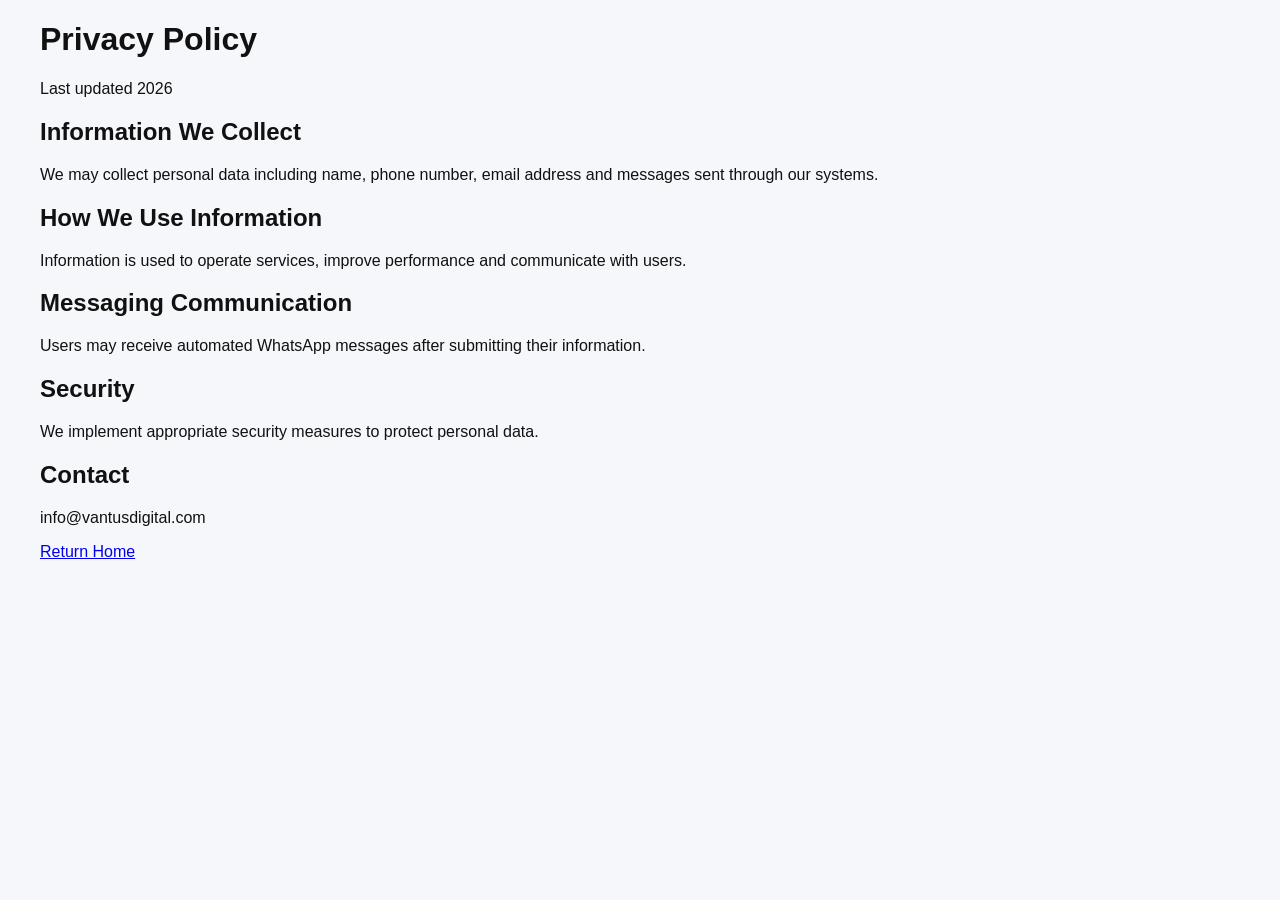
<file: privacy.html>
<!DOCTYPE html>
<html lang="en">
<head>
<meta charset="UTF-8">
<meta name="viewport" content="width=device-width, initial-scale=1.0">
<title>Privacy Policy</title>
<link rel="stylesheet" href="styles.css">
</head>

<body>

<div class="container privacy">
<h1>Privacy Policy</h1>
<p>Last updated 2026</p>

<h2>Information We Collect</h2>
<p>We may collect personal data including name, phone number, email address and messages sent through our systems.</p>

<h2>How We Use Information</h2>
<p>Information is used to operate services, improve performance and communicate with users.</p>

<h2>Messaging Communication</h2>
<p>Users may receive automated WhatsApp messages after submitting their information.</p>

<h2>Security</h2>
<p>We implement appropriate security measures to protect personal data.</p>

<h2>Contact</h2>
<p>info@vantusdigital.com</p>

<a href="index.html">Return Home</a>

</div>

</body>
</html>
</file>
<file: styles.css>
body{
font-family:'Inter',sans-serif;
margin:0;
background:#f6f7fb;
color:#111;
}

.container{
max-width:1200px;
margin:auto;
padding:0 20px;
}

/* NAV */

.navbar{
background:white;
position:sticky;
top:0;
box-shadow:0 2px 10px rgba(0,0,0,0.06);
z-index:10;
}

.nav-inner{
display:flex;
justify-content:space-between;
align-items:center;
padding:16px 0;
}

.logo{
height:40px;
}

.nav-links{
display:flex;
gap:30px;
list-style:none;
}

.nav-links a{
text-decoration:none;
color:#333;
font-weight:500;
}

.nav-cta{
background:#6C4CF1;
color:white;
padding:10px 18px;
border-radius:6px;
text-decoration:none;
}


/* HERO */

.hero{
padding:100px 0;
background:linear-gradient(135deg,#6C4CF1,#4F46E5);
color:white;
}

.hero-grid{
display:grid;
grid-template-columns:1fr 1fr;
align-items:center;
gap:60px;
}

.hero-text h1{
font-size:48px;
margin-bottom:20px;
}

.hero-sub{
font-size:18px;
opacity:0.9;
}

.hero-buttons{
margin-top:25px;
}

.btn-primary{
background:white;
color:#4F46E5;
padding:14px 22px;
border-radius:8px;
text-decoration:none;
font-weight:600;
margin-right:10px;
}

.btn-secondary{
border:1px solid white;
padding:14px 22px;
border-radius:8px;
text-decoration:none;
color:white;
}

.hero-stats{
display:flex;
gap:40px;
margin-top:40px;
}

.hero-stats h3{
font-size:28px;
margin:0;
}


/* PHONE DEMO */

.phone{
width:280px;
height:500px;
background:#111;
border-radius:30px;
padding:15px;
margin:auto;
}

.chat-window{
background:white;
height:100%;
border-radius:20px;
padding:15px;
display:flex;
flex-direction:column;
justify-content:flex-end;
gap:10px;
}

.message{
padding:10px 14px;
border-radius:16px;
max-width:75%;
font-size:14px;
}

.ai{
background:#eef2ff;
align-self:flex-start;
}

.user{
background:#dcf8c6;
align-self:flex-end;
}


/* SOLUTIONS */

.solutions{
padding:90px 0;
text-align:center;
}

.solution-grid{
display:grid;
grid-template-columns:repeat(auto-fit,minmax(250px,1fr));
gap:30px;
margin-top:40px;
}

.solution{
background:white;
padding:30px;
border-radius:12px;
box-shadow:0 10px 30px rgba(0,0,0,0.05);
}


/* PROCESS */

.process{
padding:90px 0;
background:#eef2ff;
text-align:center;
}

.process-grid{
display:grid;
grid-template-columns:repeat(auto-fit,minmax(200px,1fr));
gap:30px;
margin-top:40px;
}

.step span{
font-size:32px;
font-weight:700;
color:#6C4CF1;
}


/* RESULTS */

.results{
padding:90px 0;
text-align:center;
}

.results-grid{
display:grid;
grid-template-columns:repeat(auto-fit,minmax(250px,1fr));
gap:30px;
margin-top:40px;
}

.result{
background:white;
padding:30px;
border-radius:12px;
box-shadow:0 10px 25px rgba(0,0,0,0.05);
}


/* PRICING */

.pricing{
padding:90px 0;
text-align:center;
}

.pricing-grid{
display:grid;
grid-template-columns:repeat(auto-fit,minmax(260px,1fr));
gap:30px;
margin-top:40px;
}

.price-card{
background:white;
padding:30px;
border-radius:12px;
box-shadow:0 10px 25px rgba(0,0,0,0.06);
}

.featured{
border:2px solid #6C4CF1;
}

.price{
font-size:30px;
margin:10px 0;
}

.price-btn{
background:#6C4CF1;
color:white;
padding:10px 18px;
border-radius:6px;
text-decoration:none;
}


/* CONTACT */

.contact{
padding:90px 0;
text-align:center;
background:#f1f3ff;
}

.contact-form{
max-width:500px;
margin:auto;
display:flex;
flex-direction:column;
gap:12px;
margin-top:30px;
}

.contact-form input,
.contact-form textarea{
padding:12px;
border-radius:6px;
border:1px solid #ccc;
}

.contact-form button{
background:#6C4CF1;
color:white;
padding:12px;
border:none;
border-radius:6px;
}


footer{
background:#111827;
color:white;
padding:40px 0;
text-align:center;
}

.meta{
font-size:12px;
opacity:0.7;
}


/* MOBILE */

@media(max-width:900px){

.hero-grid{
grid-template-columns:1fr;
text-align:center;
}

.nav-links{
display:none;
}

.hero-text h1{
font-size:36px;
}

.hero-stats{
justify-content:center;
}

}
</file>
